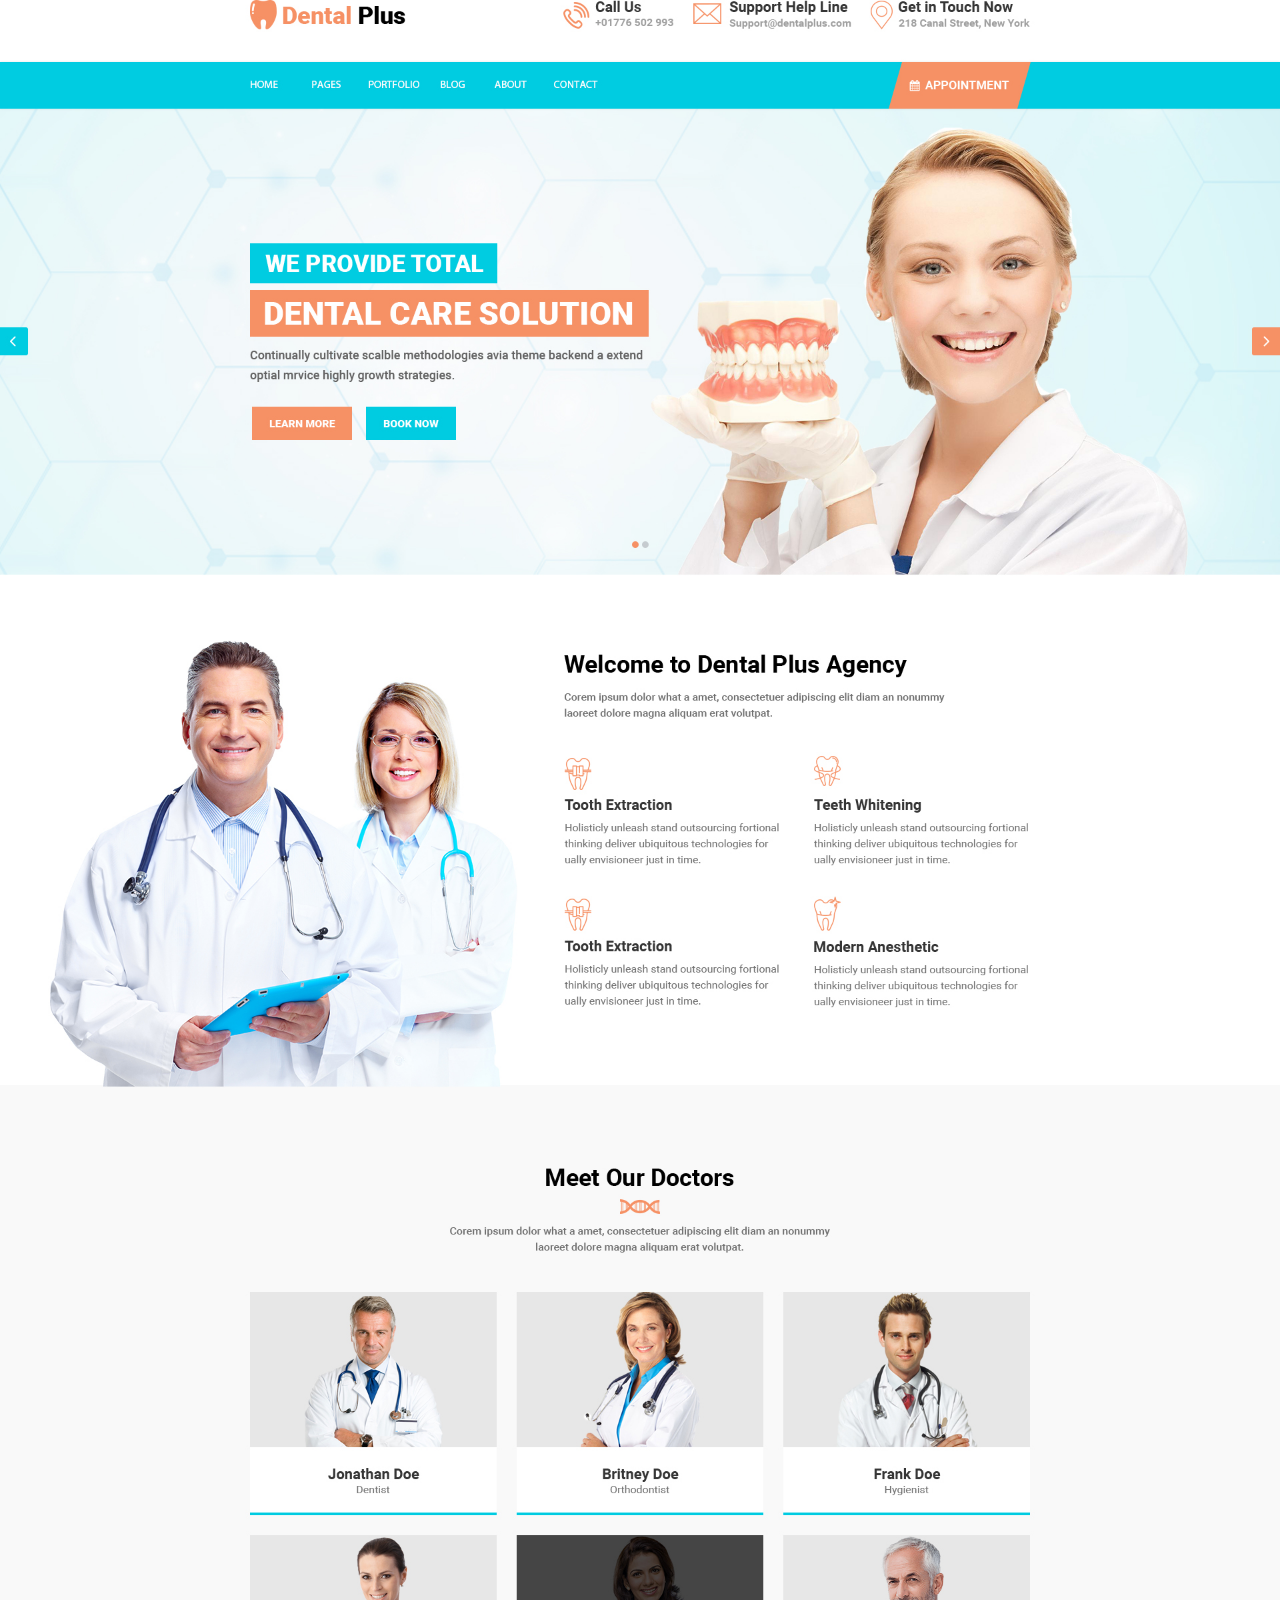
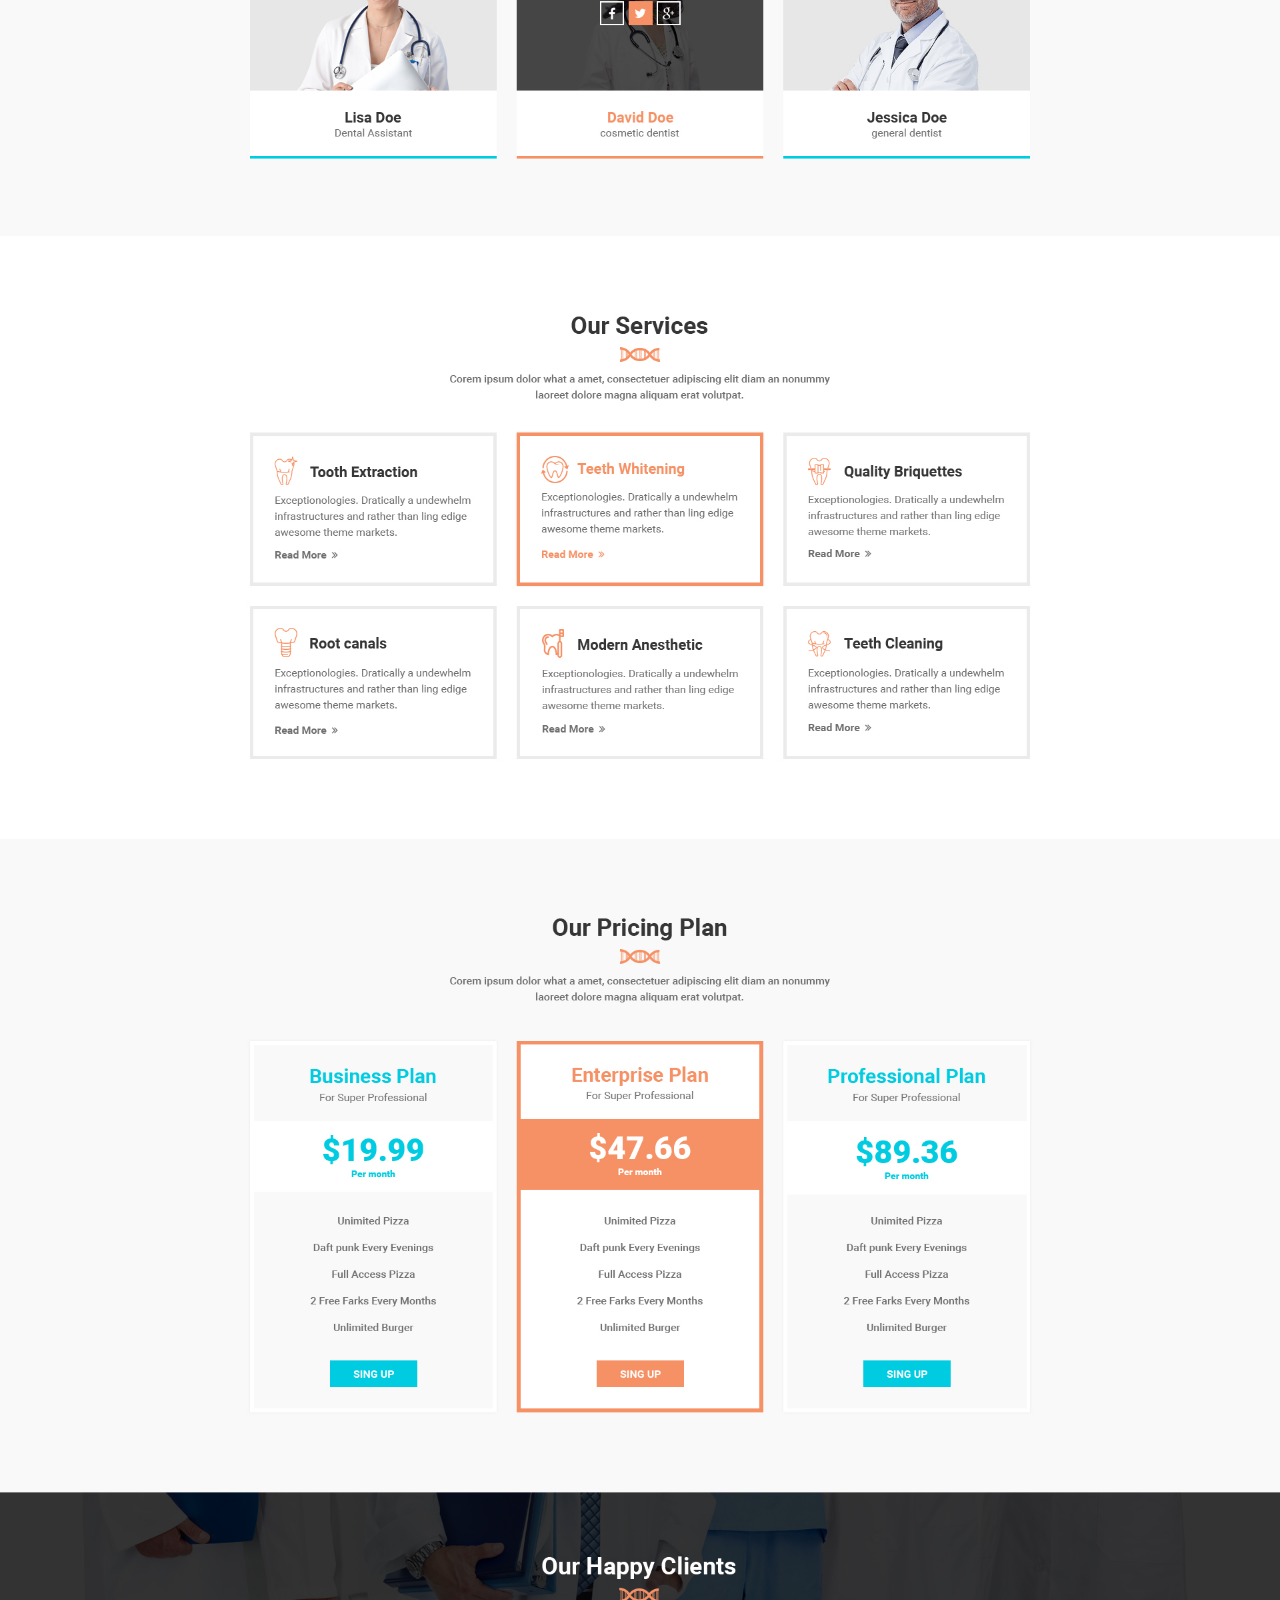
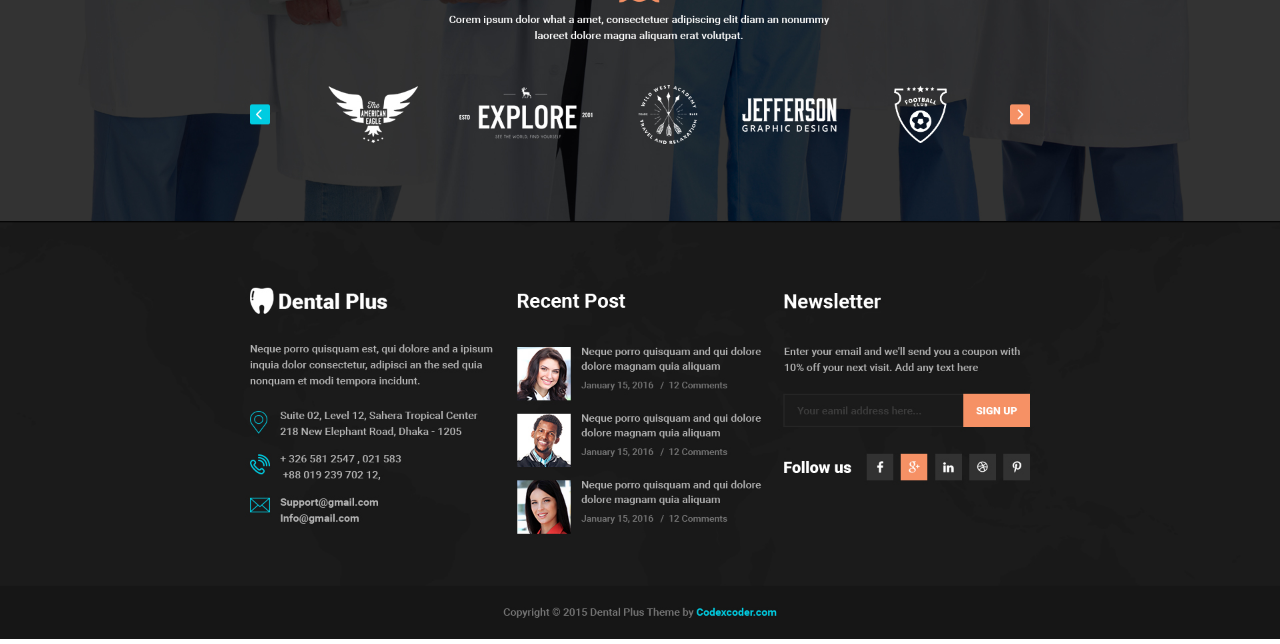
<file: image.html>
<!DOCTYPE html>
<html>
<head>
	<meta charset="utf-8">
	<meta name="viewport" content="width=device-width, initial-scale=1">
	<title>Modest Images</title>
	<link rel="stylesheet" type="text/css" href="assets/css/all.min.css">
	<link rel="stylesheet" type="text/css" href="assets/css/style.css">
	<style	type="text/css">
		*{
			margin: 0;
		}
		.layout{
			width: 100%;
			height: auto;
		}
	</style>
</head>
<body>
	<img src="assets/images/dental-plus.png"	class="layout">
	

</body>
</html>
</file>
<file: assets/css/style.css>
/*

Theme:	Modest	Responsive	HTML	Template
Author:	XXX
Live URL: YYY

Primary Color: #23b7a4
Secondary Color:	#c8cdd0

Font Style
Title:	Quattrocento Sans
Paragraph: Open Sans
*/

/* Google Fonts*/
@import url('https://fonts.googleapis.com/css2?family=Open+Sans:wght@300;400;500;600;700;800&family=Quattrocento+Sans:wght@400;700&display=swap');

/*Global	CSS*/
body{
	font-family: 'Open Sans', sans-serif;
}
h1,	h2,	h3,	h4,	h5,	h6{
	font-family: 'Quattrocento Sans', sans-serif;
}
p{
	font-family: 'Open Sans', sans-serif;	
}
a{
	text-decoration: none;
	color:	#23b7a4;
}

ul li{
	padding: 0;
	margin: 0;
	list-style: none;
}
/*.padding-0{
	padding: 0;
}
.section-title{
	position: relative;
	text-transform: uppercase;
	font-weight: 700;
	font-size: 38px;
	padding-left: 25px;

}
.section-title::before{
	position: absolute;
	content: "";
	left: 0;
	top: 8px;
	background: #c8cdd0;
	width: 8px;
	height: 60%;

}*/
/*	Top-Header Section*/
.top-header{
	padding: 15px 0;
	align-items: center;
}
.header-info{
	display: flex;
    justify-content: end;
}

	
.info-box{
	margin-left: 10px;
    display: flex;
}
.col-md{
	padding: 0;
	margin: 0;
}
	

.info-icon{
	font-size: 15px;
    color: #363636;
}
.info-description h4{
	font-size: 20px;
    font-weight: 700;
    margin-left: 10px;

}	
.info-description p{
	font-size: 12px;
    font-weight: 400;
    margin-left: 10px;
}


/*Navbar Section*/
.header{
	background: #00cce1;

}
.nav-link{
	color: #fff;
	text-transform: uppercase;
}



/*	Banner Section*/
.banner-section{
	
}
.banner-section .item{
	min-height: 82vh;
	position: relative;
}
.bg-one{
	background: url(../images/layer2.png)	no-repeat	center	top;
	background-size: cover;
	
}
.padding-0{
	padding: 0;

}
.item-content{
	padding: 175px 0 175px;
}
.item-content	h3{
	text-transform: uppercase;
	font-size: 38px;
	font-weight: 700;
	color: #fff;
	background-color: #00cce1;
	padding: 5px 1px;
	margin-bottom: 15px;
	display: inline-block;
}

.item-content	h1{
	text-transform: uppercase;
	font-size: 38px;
	font-weight: 700;
	color: #fff;
	background-color: #f69165;
	padding: 5px 10px;
	margin-bottom: 15px;
	display: inline-block;
}
.item-content p{
	color: #aeb2bb;
	line-height: 28px;
	font-size: 16px;
	padding: 10px 0;
}
.item-content ul li{
	list-style: none;
	display: inline-block;
	margin: 0px 0;
}
.item-content ul{
	margin: 0;
	padding: 0;

}
.item-content ul li a{
	color: #fff;
	text-transform: uppercase;
	border: 1px solid transparent;
	padding: 10px 25px;
	border-radius: 5px;
	background-color: #00cce1;
	transition: all 0.3s	ease-in-out;
}
.item-content ul li a:hover{
	background: #f69165;
	border: 1px	solid	#f69165;
	color: #fff;
}
.banner-img{
	position: absolute;
	bottom: 0;
	width: 43%;
	right: 0;
}
.banner-carousel	.owl-dots,	.banner-carousel	.owl-nav{
	text-align: center;
	-webkit-tap-highlight-color:	transparent;
	position: absolute;
	bottom: 5%;
	right: 50%;
}
.banner-carousel	.owl-dots	.owl-dot	span{
	width: 15px;
	height: 15px;
}
.banner-carousel	.owl-dots	.owl-dot .active span,
.banner-carousel	.owl-dots	.owl-dot:hover	span{
	background: #f69165;
}
.banner-carousel	.owl-dots	.owl-dot	span{
	width: 10px;
	height: 10px;
	margin: 5px	7px;
	background: transparent;
	display: block;
	-webkit-backface-visibility:	visible;
	transition: opacity	0.2s	ease;
	border-radius: 30px;
	border: 2px	solid	#fff;
}


/*about section*/
.about-section{
	padding: 60px 0 0;
    margin: 0;
}

.heading h1{
	text-transform: capitalize;
    font-size: 35px;
    font-weight: 900;
}
.heading p{
	font-size: 16px;
    padding: 5px 51px 5px 0px;
}

.about h2{
	font-size: 25px;
    font-weight: 800;
    padding: 5px 0;
}
.about p{
	 font-size: 14px;
    padding: 0px 0px 5px 0;

}

/*doctor section*/
.doctor-section{
	padding: 60px 0;
    background: #f9f9f9;
}
.text-center{

}
.text-center h1{
	font-size: 40px;
    font-weight: 900;
}
.text-center p{
	font-size: 16px;
    padding: 20px 255px 30px;
}
.social-media{
	text-align: right;
	margin: 15px;

}
.social-media ul li{
	list-style: none;
	display: inline;
	margin: 0 10px;

}
.social-media ul li a .fa{
	font-size: 20px;
	color: #fff;
	transition: all 0.3s	ease-in-out;
}
.social-media ul li a .fa:hover{
	color: #23b7a4;
}


.doctors-list{
	position: relative;
	padding-bottom: 30px;
	transition: all 0.3s ease-in-out;
}
.doctors-list	.personal-images{
	position: relative;
}
.doctors-list	.personal-images img{
	width: 100%;
	height: auto;
}
.doctors-list .social-info{
	position: absolute;
	top: 25%;
	left: 35%;
	opacity: 0;
	transition: all 0.3s ease-in-out;
}

.doctors-list .social-info ul li{
	list-style: none;
	display: inline;
}
.doctors-list .social-info ul li .fa-brands{
	width: 30px;
    height: 30px;
    line-height: 30px;
    background: transparent;
    color: #fff;
    text-align: center;
    border: 1px solid #fff;
    margin: 3px;
    transition: all 0.3s ease-in-out;
	
}

.doctors-list .person-details{
	background: #fff;
	padding: 30px 0 10px;
	text-align: center;
	
	transition: all 0.3s ease-in-out;
}
.doctors-list .person-details h3{
	font-size: 20px;
	font-weight: 700;
	text-transform: capitalize;
	margin-bottom: 0px;
	transition: all 0.3s ease-in-out;
}
.doctors-list .person-details p{
	color: #a6a9ac;
	font-size: 14px;
	font-weight: 400;
	transition: all 0.3s ease-in-out;
}
.doctors-list .person-details span{
	display: block;
	height: 3px;
	width: 100%;
	background-color: #00cce1;

}
.doctors-list:hover .social-info{
	opacity: 1;
}

.doctors-list:hover .person-details h3{
	color: #f69165;	
}

.doctors-list:hover .person-details span{
	background-color: #f69165;
}
.social-info ul li .fa-brands:hover{
	background-color: #f69165;
}

.doctors-list:hover .personal-images::after{
	position: absolute;
	content: "";
	width: 100%;
	height: 100%;
	background: rgba(69, 69, 69, .60);
	top: 0;
	left: 0;
}
/*Doctors Section*/


/*Service Section*/
.service-section{
	padding: 30px 0;

}
.service-types{
	border: 3px solid #ebebeb;
	padding: 20px;
	margin-bottom: 22px;
}
.service-text img{
	padding-right: 20px;

}
.service-text h2{
	font-size: 20px;
	font-weight: 900;

}
.service-text p{
	font-size: 16px;
   

}
.service-text a{
	text-decoration: none;
    color: #000;
}


.service-types:hover .service-text h2{

	color: #f69165;
}

.service-types:hover .service-text a{
	color: #f69165;
}
.service-types:hover{
	border-color: #f69165;
}

/*Pricing Section*/

.pricing-section{
	padding: 50px 0;
	background: #f9f9f9;
	list-style: none;
	
}

.pricing-plan{
	border: 5px solid #fff;
	text-align: center;
	padding: 30px 0;
	list-style: none;
}
.pricing-plan ul{
	padding-left: 0;
}
.pricing-plan h2{
	font-size: 35px;
    font-weight: 700;
    color: #00cce1;

}
.pricing-plan h2 span{
	font-size: 16px;
    line-height: 1;
    display: block;
    color: #000;   
    padding-bottom: 20px;
}

.pricing-plan h1{
	font-size: 60px;
    font-weight: 800;
    padding: 30px 0;
    color: #00cce1;
    background-color: #fff;
}


.pricing-plan h1 span{
	font-size: 16px;
    font-weight: 800;
    color: #00cce1;
    display: block;
    line-height: 0;

}
.pricing-text{
	padding-top: 20px;
}
.pricing-text li p{
	line-height: 1;
}

.pricing-plan .btn-danger{
	margin: 20px 0 0;
    padding: 10px 40px;
    background: #00cce1;
    border: none;

}
.pricing-plan:hover{
	border-color: #f69165;
} 
.pricing-plan:hover .btn-danger{
	background-color: #f69165 ;
}
.pricing-plan:hover h1{
	background-color: #f69165 ;
}
.pricing-plan:hover h2{
	color: #f69165 ;
}
.pricing-plan:hover span{
	background-color: #f9f9f9 ;
}


/*Happy clint	Section*/
.happy-clint h1{
	color: #fff;
	
	

}
.happy-clint p{
	color: #fff;
    padding: 10px 365px 40px;
    
}


.happy-clint{
	background-image: url(../images/clints6.png);
	background-position: center;
	background-repeat: no-repeat;
	background-size: cover;
	padding: 50px 0;
	position: relative;
	z-index: 1;	
}
.happy-clint::before{
	content: "";
	position: absolute;
	left: 0;
	top: 0;
	width: 100%;
	height: 100%;
	background-color: rgba(48, 48, 50, 0.4);
	z-index: -1;
	
}
.logo1{
	width: 120px;
}

.logo2{
	width: 120px;
}


.logo3{
	width: 120px;
}

.logo4{
	width: 120px;
}

.logo5{
	width: 120px;
}
.owl-carousel .owl-stage{
	display: flex;
	align-items: center;
}

/*Comments	Section*/
.comments-section{
	padding: 60px 0;
	background-color: #1b1b1b;
	color: #fff;
	align-items: center;
}

.img-comments{
	
    padding-bottom: 25px;
}
.comments-section{
	font-size: 13px;
}

.comments-location{
	align-items: center;
	padding: 10px 0;
}
.comments-location p{
	line-height: .8;
    font-size: 13px;
}
.comments-location img{
	color: #00cce1;
}

.text-comments h2{
	padding-bottom: 20px;
    font-size: 35px;
    font-weight: 700;
}
.comments-customers{
	    padding: 0 0 15px;
	
}
.comments-customers h4{
	    font-size: 13px;
}
.comments-customers p{
	color: #717171;
    font-size: 13px;
	
}
.comments-customers img{
	
}

.from-box{
	align-items: center;
	
}

.from-box form input{
    background: #323232;
    border: 5px solid transparent;
    border-radius: 3px;
    align-items: center;
    height: 74px;
    width: 100%;
    padding: 0px;
    margin: 23px 0;
    font-size: 15px;
}



.from-box form input[type="sign-up"]
{
	color: #fff;
    font-weight: 700;
    border: 5px solid transparent;
    border-radius: 3px;
    height: 74px;
    background: #323232;
    display: block;
    margin-left: auto;
    font-size: 17px;
    text-align: center;
    width: 100%;
}

.from-box form input:hover{
	background-color: #f69165;
}
.social-item{
    
	
}
.social-item ul{
    
	    padding-left: 0;
}
.social-item ul li{
	display: inline;
    border: 2px solid transparent;
    padding: 5px 10px;
    background-color: #323232;
	
}
.social-item ul li .fa-brands{
	color: #fff;
}
.social-text {
	padding-top: 30px;
}
.social-text h4{
	font-size: 17px;
    font-weight: 700;
}
.social-item ul li:hover{
	background-color: #f69165;
}



/*	Footer Section*/
footer {
	background: #3a454d;
	padding: 25px 0;
	color: #fff;
}
footer	p{
	margin-top: 10px;

}

/*Footer	Section*/
.footer-section{
	background-color: #000;
    text-align: center;
    padding: 40px 0;

}
.footer-section h4{
	color: #00cce1;
	
}
.footer-section h4 span{
	color: #777777;
	
}
</file>
